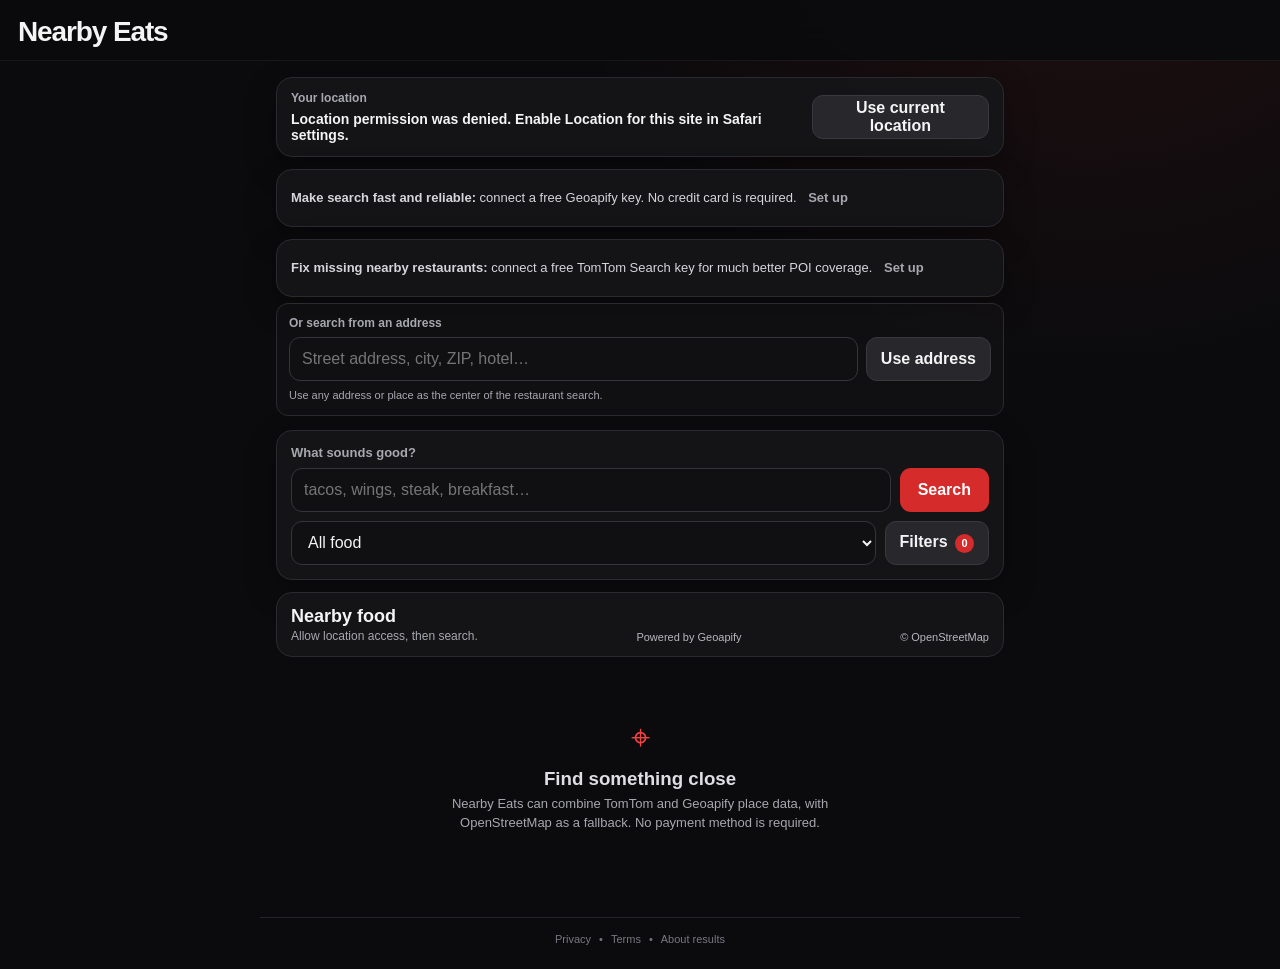
<file: index.html>
<!doctype html>
<html lang="en">
<head>
  <meta charset="utf-8">
  <meta name="viewport" content="width=device-width, initial-scale=1, viewport-fit=cover">
  <meta name="theme-color" content="#0b0b0d">
  <meta name="apple-mobile-web-app-capable" content="yes">
  <meta name="apple-mobile-web-app-status-bar-style" content="black-translucent">
  <meta name="apple-mobile-web-app-title" content="Nearby Eats">
  <meta name="description" content="Find nearby food and sort it by actual distance, for free.">
  <title>Nearby Eats</title>
  <link rel="manifest" href="./manifest.webmanifest">
  <link rel="apple-touch-icon" href="./apple-touch-icon.png">
  <link rel="icon" href="./icon-192.png">
  <link rel="stylesheet" href="./styles.css">
  <link rel="stylesheet" href="./osm.css">
</head>
<body>
  <header class="topbar"><h1>Nearby Eats</h1></header>

  <main>
    <section class="location-row">
      <div>
        <div class="label">Your location</div>
        <div id="locationStatus" class="location-status">Waiting for location…</div>
      </div>
      <button id="locateBtn" class="secondary-btn" type="button">Locate me</button>
    </section>

    <section class="search-panel">
      <label for="queryInput">What sounds good?</label>
      <div class="query-row">
        <input id="queryInput" type="search" placeholder="tacos, wings, steak, breakfast…" autocomplete="off">
        <button id="searchBtn" class="primary-btn" type="button">Search</button>
      </div>
      <div class="quick-row">
        <select id="categorySelect" aria-label="Food category">
          <option value="all">All food</option>
          <option value="restaurant">Restaurants</option>
          <option value="fast_food">Fast food</option>
          <option value="cafe">Cafe / coffee</option>
          <option value="bar_pub">Bar / pub food</option>
          <option value="bakery">Bakery</option>
          <option value="american">American</option>
          <option value="barbecue">BBQ</option>
          <option value="breakfast">Breakfast / brunch</option>
          <option value="burger">Burgers</option>
          <option value="chicken">Chicken / wings</option>
          <option value="mexican">Mexican</option>
          <option value="tacos">Tacos</option>
          <option value="pizza">Pizza</option>
          <option value="chinese">Chinese</option>
          <option value="japanese">Japanese</option>
          <option value="sushi">Sushi</option>
          <option value="thai">Thai</option>
          <option value="indian">Indian</option>
          <option value="italian">Italian</option>
          <option value="seafood">Seafood</option>
          <option value="steak">Steak</option>
          <option value="cajun">Cajun / Creole</option>
        </select>
        <button id="filtersBtn" class="secondary-btn" type="button">Filters <span id="filterCount" class="filter-count" hidden>0</span></button>
      </div>
    </section>

    <section id="filtersPanel" class="filters-panel" hidden>
      <div class="filter-grid two-col">
        <label><span>Sort</span><select id="sortSelect"><option value="distance">Nearest first</option><option value="name">Name A–Z</option></select></label>
        <label><span>Within</span><select id="radiusSelect"><option value="1">1 mile</option><option value="2">2 miles</option><option value="5" selected>5 miles</option><option value="10">10 miles</option><option value="20">20 miles</option><option value="30">30 miles</option></select></label>
      </div>
      <label class="toggle-row"><input id="openNowCheck" type="checkbox"><span>Open now <small>(only where hours are available)</small></span></label>
      <div class="filter-group">
        <div class="filter-title">Services</div>
        <div class="chip-row" id="serviceChips">
          <label class="check-chip"><input type="checkbox" value="takeaway"><span>Takeout</span></label>
          <label class="check-chip"><input type="checkbox" value="delivery"><span>Delivery</span></label>
          <label class="check-chip"><input type="checkbox" value="outdoor"><span>Outdoor seating</span></label>
          <label class="check-chip"><input type="checkbox" value="drive_through"><span>Drive-through</span></label>
          <label class="check-chip"><input type="checkbox" value="reservations"><span>Reservations</span></label>
          <label class="check-chip"><input type="checkbox" value="wheelchair"><span>Wheelchair access</span></label>
        </div>
      </div>
      <div class="filter-actions"><button id="clearFiltersBtn" class="text-btn" type="button">Clear filters</button><button id="applyFiltersBtn" class="primary-btn" type="button">Apply</button></div>
    </section>

    <section id="installTip" class="install-tip" hidden><strong>Install it like an app:</strong> in Safari, tap Share → Add to Home Screen. <button id="dismissInstallTip" class="text-btn" type="button">Dismiss</button></section>

    <section class="results-header">
      <div><h2 id="resultsTitle">Nearby food</h2><div id="resultsMeta" class="results-meta">Allow location access, then search.</div></div>
      <a class="osm-attribution" href="https://www.openstreetmap.org/copyright" target="_blank" rel="noopener">© OpenStreetMap</a>
    </section>
    <section id="results" class="results" aria-live="polite"></section>
    <section id="emptyState" class="empty-state"><div class="empty-icon">⌖</div><h3>Find something close</h3><p>Nearby Eats can combine TomTom and Geoapify place data, with OpenStreetMap as a fallback. No payment method is required.</p></section>
  </main>

  <footer class="footer"><a href="./privacy.html">Privacy</a><span>•</span><a href="./terms.html">Terms</a><span>•</span><button id="aboutResultsBtn" class="footer-button" type="button">About results</button></footer>

  <dialog id="aboutResultsDialog">
    <form method="dialog" class="dialog-card">
      <div class="dialog-head"><h2>About these results</h2><button class="icon-btn" value="cancel" aria-label="Close">×</button></div>
      <p>Nearby Eats can merge TomTom and Geoapify place results, with public OpenStreetMap Overpass servers as a fallback. Results are sorted using straight-line distance from your chosen search origin.</p>
      <p>You can search from your current device location or type an address, city, ZIP code, hotel, or other place to use as the center point.</p>
      <p>Open Now is evaluated from available opening-hours data. Places without usable hours are excluded when that filter is on.</p>
      <p>Google, Yelp, TripAdvisor, and Apple Maps buttons open the matching business in those services. Their ratings and reviews stay on their own sites rather than being copied into Nearby Eats.</p>
      <button class="primary-btn full-width" value="ok">Got it</button>
    </form>
  </dialog>

  <template id="resultTemplate">
    <article class="place-card">
      <div class="place-main"><div class="place-rank"></div><div class="place-info"><div class="place-topline"><h3 class="place-name"></h3><div class="distance-badge"></div></div><div class="place-details"></div><div class="place-address"></div><div class="place-tags"></div></div></div>
      <div class="result-actions"><a class="maps-btn directions-btn" target="_blank" rel="noopener">Apple Maps</a><a class="maps-btn osm-btn" target="_blank" rel="noopener">Google Reviews</a></div>
    </article>
  </template>

  <script src="https://openingh.openstreetmap.de/build/opening_hours+deps.min.js"></script>
  <script src="./geoapify-proxy.js"></script>
  <script src="./tomtom-proxy.js"></script>
  <script src="./app.js" defer></script>
  <script src="./address-search.js" defer></script>
  <script src="./map-links.js" defer></script>
</body>
</html>
</file>
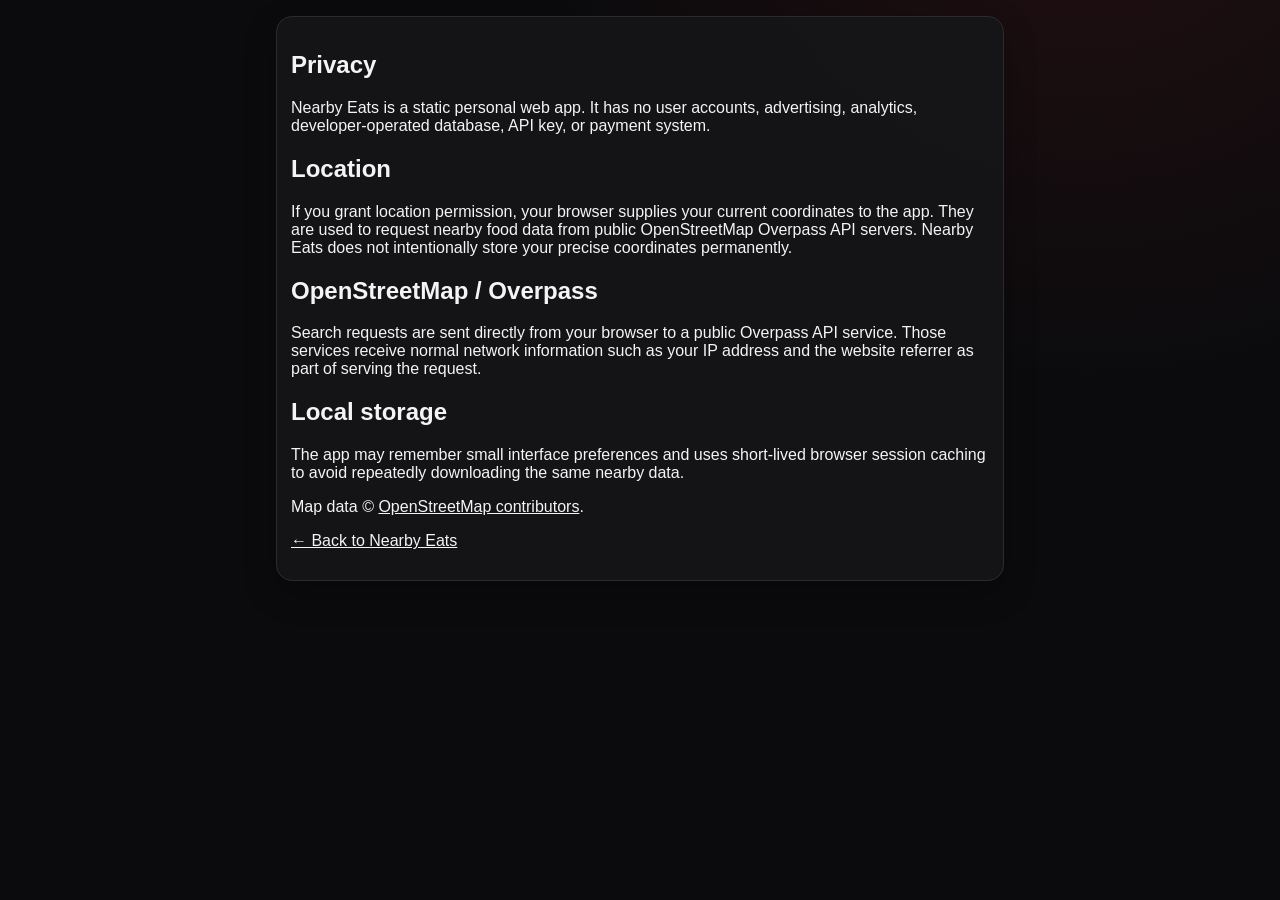
<file: privacy.html>
<!doctype html>
<html lang="en">
<head>
  <meta charset="utf-8">
  <meta name="viewport" content="width=device-width, initial-scale=1">
  <title>Privacy • Nearby Eats</title>
  <link rel="stylesheet" href="./styles.css">
</head>
<body>
  <main>
    <section class="search-panel">
      <h1>Privacy</h1>
      <p>Nearby Eats is a static personal web app. It has no user accounts, advertising, analytics, developer-operated database, API key, or payment system.</p>
      <h2>Location</h2>
      <p>If you grant location permission, your browser supplies your current coordinates to the app. They are used to request nearby food data from public OpenStreetMap Overpass API servers. Nearby Eats does not intentionally store your precise coordinates permanently.</p>
      <h2>OpenStreetMap / Overpass</h2>
      <p>Search requests are sent directly from your browser to a public Overpass API service. Those services receive normal network information such as your IP address and the website referrer as part of serving the request.</p>
      <h2>Local storage</h2>
      <p>The app may remember small interface preferences and uses short-lived browser session caching to avoid repeatedly downloading the same nearby data.</p>
      <p>Map data © <a href="https://www.openstreetmap.org/copyright" target="_blank" rel="noopener">OpenStreetMap contributors</a>.</p>
      <p><a href="./">← Back to Nearby Eats</a></p>
    </section>
  </main>
</body>
</html>
</file>
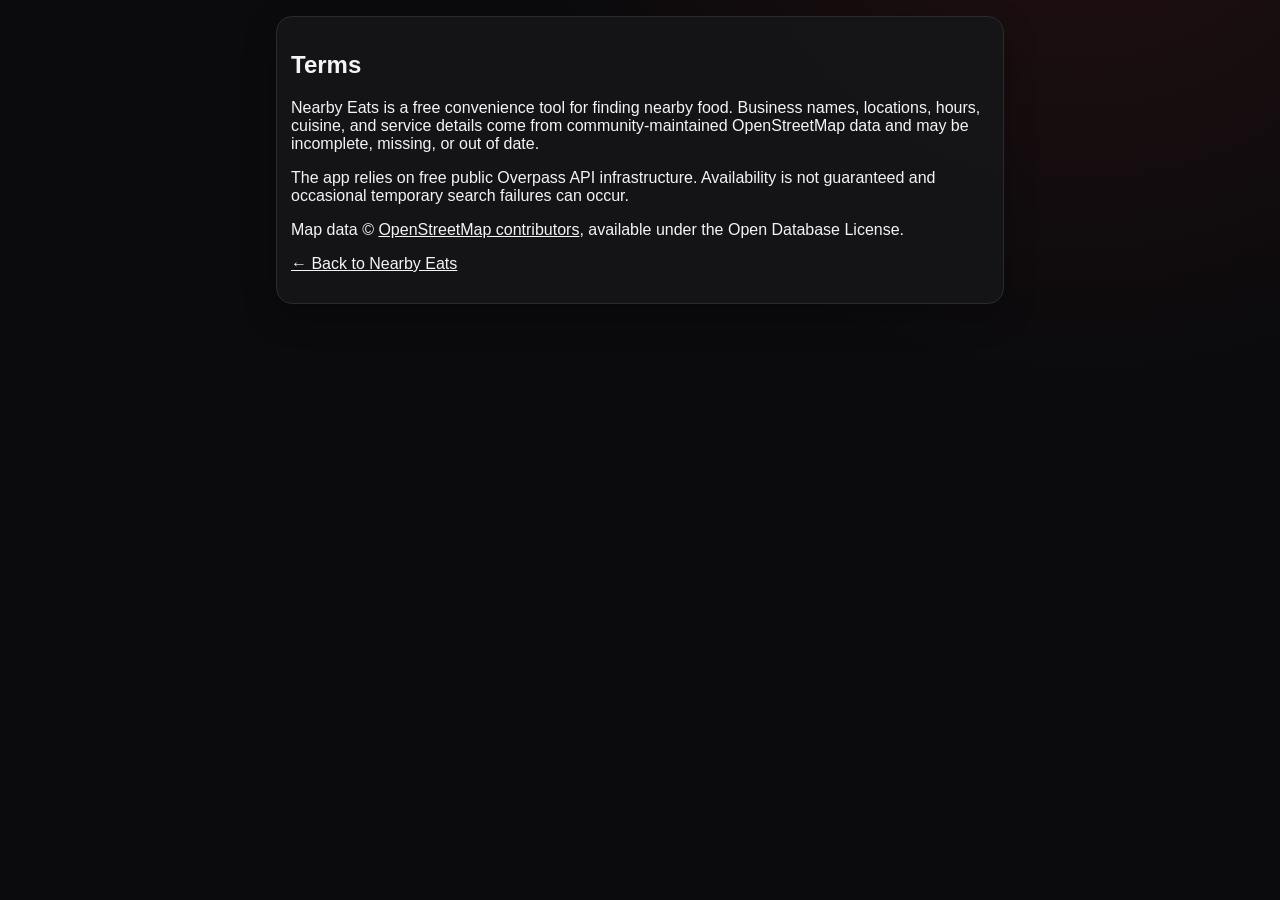
<file: terms.html>
<!doctype html>
<html lang="en">
<head>
  <meta charset="utf-8">
  <meta name="viewport" content="width=device-width, initial-scale=1">
  <title>Terms • Nearby Eats</title>
  <link rel="stylesheet" href="./styles.css">
</head>
<body>
  <main>
    <section class="search-panel">
      <h1>Terms</h1>
      <p>Nearby Eats is a free convenience tool for finding nearby food. Business names, locations, hours, cuisine, and service details come from community-maintained OpenStreetMap data and may be incomplete, missing, or out of date.</p>
      <p>The app relies on free public Overpass API infrastructure. Availability is not guaranteed and occasional temporary search failures can occur.</p>
      <p>Map data © <a href="https://www.openstreetmap.org/copyright" target="_blank" rel="noopener">OpenStreetMap contributors</a>, available under the Open Database License.</p>
      <p><a href="./">← Back to Nearby Eats</a></p>
    </section>
  </main>
</body>
</html>
</file>
<file: styles.css>
:root {
  color-scheme: dark;
  --bg: #0b0b0d;
  --panel: #151518;
  --panel-2: #1b1b1f;
  --border: #2a2a30;
  --text: #f4f4f5;
  --muted: #a7a7b0;
  --accent: #d52b2b;
  --accent-2: #f04444;
  --success: #58b36b;
  --shadow: 0 12px 32px rgba(0,0,0,.28);
}

* { box-sizing: border-box; }
html { background: var(--bg); }
body {
  margin: 0;
  min-height: 100vh;
  background:
    radial-gradient(circle at 85% -20%, rgba(213,43,43,.12), transparent 35rem),
    var(--bg);
  color: var(--text);
  font-family: -apple-system, BlinkMacSystemFont, "Segoe UI", Roboto, Helvetica, Arial, sans-serif;
  -webkit-font-smoothing: antialiased;
  padding-bottom: calc(24px + env(safe-area-inset-bottom));
}

button, input, select { font: inherit; }
button, select { cursor: pointer; }
a { color: inherit; }

.topbar {
  position: sticky;
  top: 0;
  z-index: 20;
  padding: calc(16px + env(safe-area-inset-top)) 18px 14px;
  background: rgba(11,11,13,.9);
  backdrop-filter: blur(16px);
  border-bottom: 1px solid rgba(255,255,255,.06);
  display: flex;
  justify-content: space-between;
  align-items: center;
}

.topbar h1 {
  margin: 2px 0 0;
  font-size: 28px;
  line-height: 1;
  letter-spacing: -.04em;
}

.eyebrow {
  color: var(--accent-2);
  font-size: 10px;
  letter-spacing: .14em;
  font-weight: 800;
}

main {
  width: min(760px, 100%);
  margin: 0 auto;
  padding: 16px;
}

.location-row,
.search-panel,
.filters-panel,
.install-tip,
.results-header {
  border: 1px solid var(--border);
  background: rgba(21,21,24,.92);
  border-radius: 16px;
  box-shadow: var(--shadow);
}

.location-row {
  display: flex;
  gap: 14px;
  align-items: center;
  justify-content: space-between;
  padding: 13px 14px;
  margin-bottom: 12px;
}

.label, label > span, .filter-title {
  display: block;
  color: var(--muted);
  font-size: 12px;
  font-weight: 700;
  margin-bottom: 6px;
}

.location-status {
  font-size: 14px;
  font-weight: 650;
}

.search-panel {
  padding: 14px;
  margin-bottom: 10px;
}

.search-panel > label {
  font-size: 13px;
  color: var(--muted);
  font-weight: 700;
  display: block;
  margin: 0 0 8px;
}

.query-row,
.quick-row,
.filter-actions,
.dialog-actions {
  display: flex;
  gap: 9px;
}

.query-row input { flex: 1; min-width: 0; }
.quick-row { margin-top: 9px; }
.quick-row select { flex: 1; }

input, select {
  width: 100%;
  min-height: 44px;
  color: var(--text);
  background: #101013;
  border: 1px solid #34343b;
  border-radius: 11px;
  padding: 0 12px;
  outline: none;
}

input:focus, select:focus {
  border-color: #666672;
  box-shadow: 0 0 0 3px rgba(255,255,255,.05);
}

.primary-btn,
.secondary-btn,
.maps-btn,
.text-btn,
.icon-btn {
  border: 0;
  border-radius: 11px;
  font-weight: 750;
  min-height: 44px;
}

.primary-btn {
  background: var(--accent);
  color: white;
  padding: 0 18px;
}

.primary-btn:active { background: #b92323; }

.secondary-btn {
  background: #27272c;
  color: var(--text);
  padding: 0 14px;
  border: 1px solid #38383f;
}

.text-btn {
  background: transparent;
  color: var(--muted);
  padding: 0 8px;
}

.text-btn.danger { color: #ff7b7b; }

.icon-btn {
  width: 44px;
  background: #1e1e22;
  color: var(--text);
  border: 1px solid #303036;
  font-size: 20px;
}

.filter-count {
  display: inline-grid;
  place-items: center;
  min-width: 19px;
  height: 19px;
  margin-left: 3px;
  padding: 0 5px;
  border-radius: 999px;
  background: var(--accent);
  color: white;
  font-size: 11px;
}

.filters-panel {
  padding: 14px;
  margin-bottom: 12px;
}

.filter-grid {
  display: grid;
  grid-template-columns: repeat(3, minmax(0, 1fr));
  gap: 9px;
}

.toggle-row {
  display: flex;
  align-items: center;
  gap: 10px;
  min-height: 46px;
  margin: 12px 0 4px;
}

.toggle-row input {
  width: 22px;
  min-height: 22px;
  accent-color: var(--accent);
}

.toggle-row span {
  margin: 0;
  color: var(--text);
  font-size: 14px;
}

.filter-group { margin: 10px 0 6px; }
.chip-row { display: flex; flex-wrap: wrap; gap: 8px; }

.check-chip { position: relative; }
.check-chip input {
  position: absolute;
  opacity: 0;
  pointer-events: none;
}
.check-chip span {
  display: block;
  margin: 0;
  padding: 9px 13px;
  border-radius: 999px;
  border: 1px solid #38383f;
  background: #202024;
  color: #d3d3d8;
  font-size: 13px;
}
.check-chip input:checked + span {
  background: rgba(213,43,43,.18);
  border-color: rgba(240,68,68,.68);
  color: white;
}

.more-filters {
  margin-top: 12px;
  border-top: 1px solid var(--border);
  padding-top: 12px;
}

.more-filters summary {
  color: #dedee2;
  font-weight: 700;
  font-size: 13px;
}

.small-note {
  font-size: 12px;
  line-height: 1.45;
  color: var(--muted);
}

.filter-actions {
  justify-content: space-between;
  margin-top: 16px;
}

.install-tip {
  padding: 12px 14px;
  margin: 12px 0;
  color: #d5d5da;
  font-size: 13px;
  line-height: 1.45;
}

.install-tip .text-btn { min-height: 32px; }

.results-header {
  display: flex;
  justify-content: space-between;
  gap: 12px;
  align-items: end;
  padding: 13px 14px;
  margin: 12px 0 9px;
  box-shadow: none;
}

.results-header h2 {
  margin: 0 0 2px;
  font-size: 18px;
}

.results-meta {
  color: var(--muted);
  font-size: 12px;
}

.google-attribution {
  font-family: Roboto, Arial, sans-serif;
  font-size: 12px;
  color: #b7b7bd;
  white-space: nowrap;
}

.results { display: grid; gap: 9px; }

.place-card {
  border: 1px solid var(--border);
  background: var(--panel);
  border-radius: 15px;
  padding: 13px;
  box-shadow: 0 8px 24px rgba(0,0,0,.18);
}

.place-main { display: flex; gap: 10px; }
.place-rank {
  width: 27px;
  height: 27px;
  flex: 0 0 27px;
  border-radius: 999px;
  display: grid;
  place-items: center;
  background: #26262b;
  color: #bdbdc4;
  font-size: 12px;
  font-weight: 800;
  margin-top: 1px;
}

.place-info { flex: 1; min-width: 0; }

.place-topline {
  display: flex;
  gap: 10px;
  align-items: flex-start;
  justify-content: space-between;
}

.place-name {
  margin: 0;
  font-size: 17px;
  line-height: 1.2;
  letter-spacing: -.02em;
}

.distance-badge {
  flex: 0 0 auto;
  color: white;
  background: rgba(213,43,43,.18);
  border: 1px solid rgba(240,68,68,.45);
  border-radius: 999px;
  padding: 4px 8px;
  font-size: 12px;
  font-weight: 800;
}

.place-details {
  margin-top: 5px;
  color: #b9b9c0;
  font-size: 13px;
  line-height: 1.4;
}

.place-tags {
  display: flex;
  flex-wrap: wrap;
  gap: 5px;
  margin-top: 8px;
}

.tag {
  padding: 4px 7px;
  background: #232328;
  border: 1px solid #33333a;
  border-radius: 7px;
  font-size: 11px;
  color: #d4d4da;
}

.tag.open {
  color: #bce7c3;
  border-color: rgba(88,179,107,.36);
  background: rgba(88,179,107,.11);
}

.maps-btn {
  display: flex;
  align-items: center;
  justify-content: center;
  text-decoration: none;
  margin-top: 11px;
  background: #242429;
  color: #ededf0;
  border: 1px solid #36363e;
  font-size: 13px;
}

.provider-attributions {
  margin-top: 7px;
  font-size: 10px;
  color: #8c8c95;
}
.provider-attributions a { color: #aaaab3; }

.empty-state {
  text-align: center;
  padding: 52px 24px;
  color: var(--muted);
}
.empty-state h3 {
  margin: 10px 0 4px;
  color: #dedee3;
}
.empty-state p {
  max-width: 420px;
  margin: 0 auto;
  line-height: 1.5;
  font-size: 13px;
}
.empty-icon { font-size: 34px; color: var(--accent-2); }

.footer {
  width: min(760px, calc(100% - 32px));
  margin: 16px auto 0;
  border-top: 1px solid #24242a;
  padding: 15px 0 0;
  color: #777781;
  font-size: 11px;
  display: flex;
  justify-content: center;
  gap: 8px;
}
.footer a { text-decoration: none; }
.footer-button {
  appearance: none;
  border: 0;
  background: transparent;
  color: inherit;
  padding: 0;
  font-size: inherit;
}

dialog {
  width: min(520px, calc(100% - 28px));
  border: 1px solid #35353c;
  border-radius: 18px;
  padding: 0;
  color: var(--text);
  background: var(--panel);
  box-shadow: 0 20px 80px rgba(0,0,0,.62);
}
dialog::backdrop {
  background: rgba(0,0,0,.7);
  backdrop-filter: blur(4px);
}
.dialog-card { padding: 17px; }
.dialog-head {
  display: flex;
  align-items: center;
  justify-content: space-between;
}
.dialog-head h2 { margin: 0; font-size: 19px; }
.dialog-card p { color: var(--muted); line-height: 1.5; font-size: 13px; }
.dialog-actions { justify-content: space-between; margin-top: 14px; }
.full-width { width: 100%; }

.loading-card {
  border: 1px solid var(--border);
  background: var(--panel);
  border-radius: 15px;
  padding: 18px;
  color: var(--muted);
  font-size: 13px;
}
.spinner {
  display: inline-block;
  width: 14px;
  height: 14px;
  border: 2px solid #55555f;
  border-top-color: var(--accent-2);
  border-radius: 999px;
  animation: spin .8s linear infinite;
  vertical-align: -2px;
  margin-right: 7px;
}
@keyframes spin { to { transform: rotate(360deg); } }

.error-card {
  border: 1px solid rgba(240,68,68,.38);
  background: rgba(213,43,43,.08);
  border-radius: 15px;
  padding: 14px;
  color: #f4c6c6;
  line-height: 1.45;
  font-size: 13px;
}

@media (max-width: 600px) {
  main { padding: 12px; }
  .topbar { padding-left: 14px; padding-right: 14px; }
  .filter-grid { grid-template-columns: 1fr; }
  .query-row { flex-direction: column; }
  .query-row .primary-btn { width: 100%; }
  .results-header { align-items: center; }
}

@media (display-mode: standalone) {
  .topbar { padding-top: calc(12px + env(safe-area-inset-top)); }
}
</file>
<file: osm.css>
.free-badge {
  border: 1px solid rgba(88,179,107,.5);
  background: rgba(88,179,107,.12);
  color: #bce7c3;
  border-radius: 999px;
  padding: 6px 9px;
  font-size: 10px;
  font-weight: 900;
  letter-spacing: .09em;
}
.osm-attribution {
  font-size: 11px;
  color: #b7b7bd;
  text-decoration: none;
  white-space: nowrap;
}
.two-col { grid-template-columns: repeat(2, minmax(0, 1fr)); }
.toggle-row small { color: var(--muted); font-weight: 500; }
.place-address {
  margin-top: 4px;
  color: #8f8f98;
  font-size: 12px;
  line-height: 1.4;
}
.result-actions {
  display: grid;
  grid-template-columns: 1fr 1fr;
  gap: 8px;
  margin-top: 11px;
}
.result-actions .maps-btn { margin-top: 0; }
@media (max-width: 600px) {
  .two-col { grid-template-columns: 1fr 1fr; }
}
</file>
